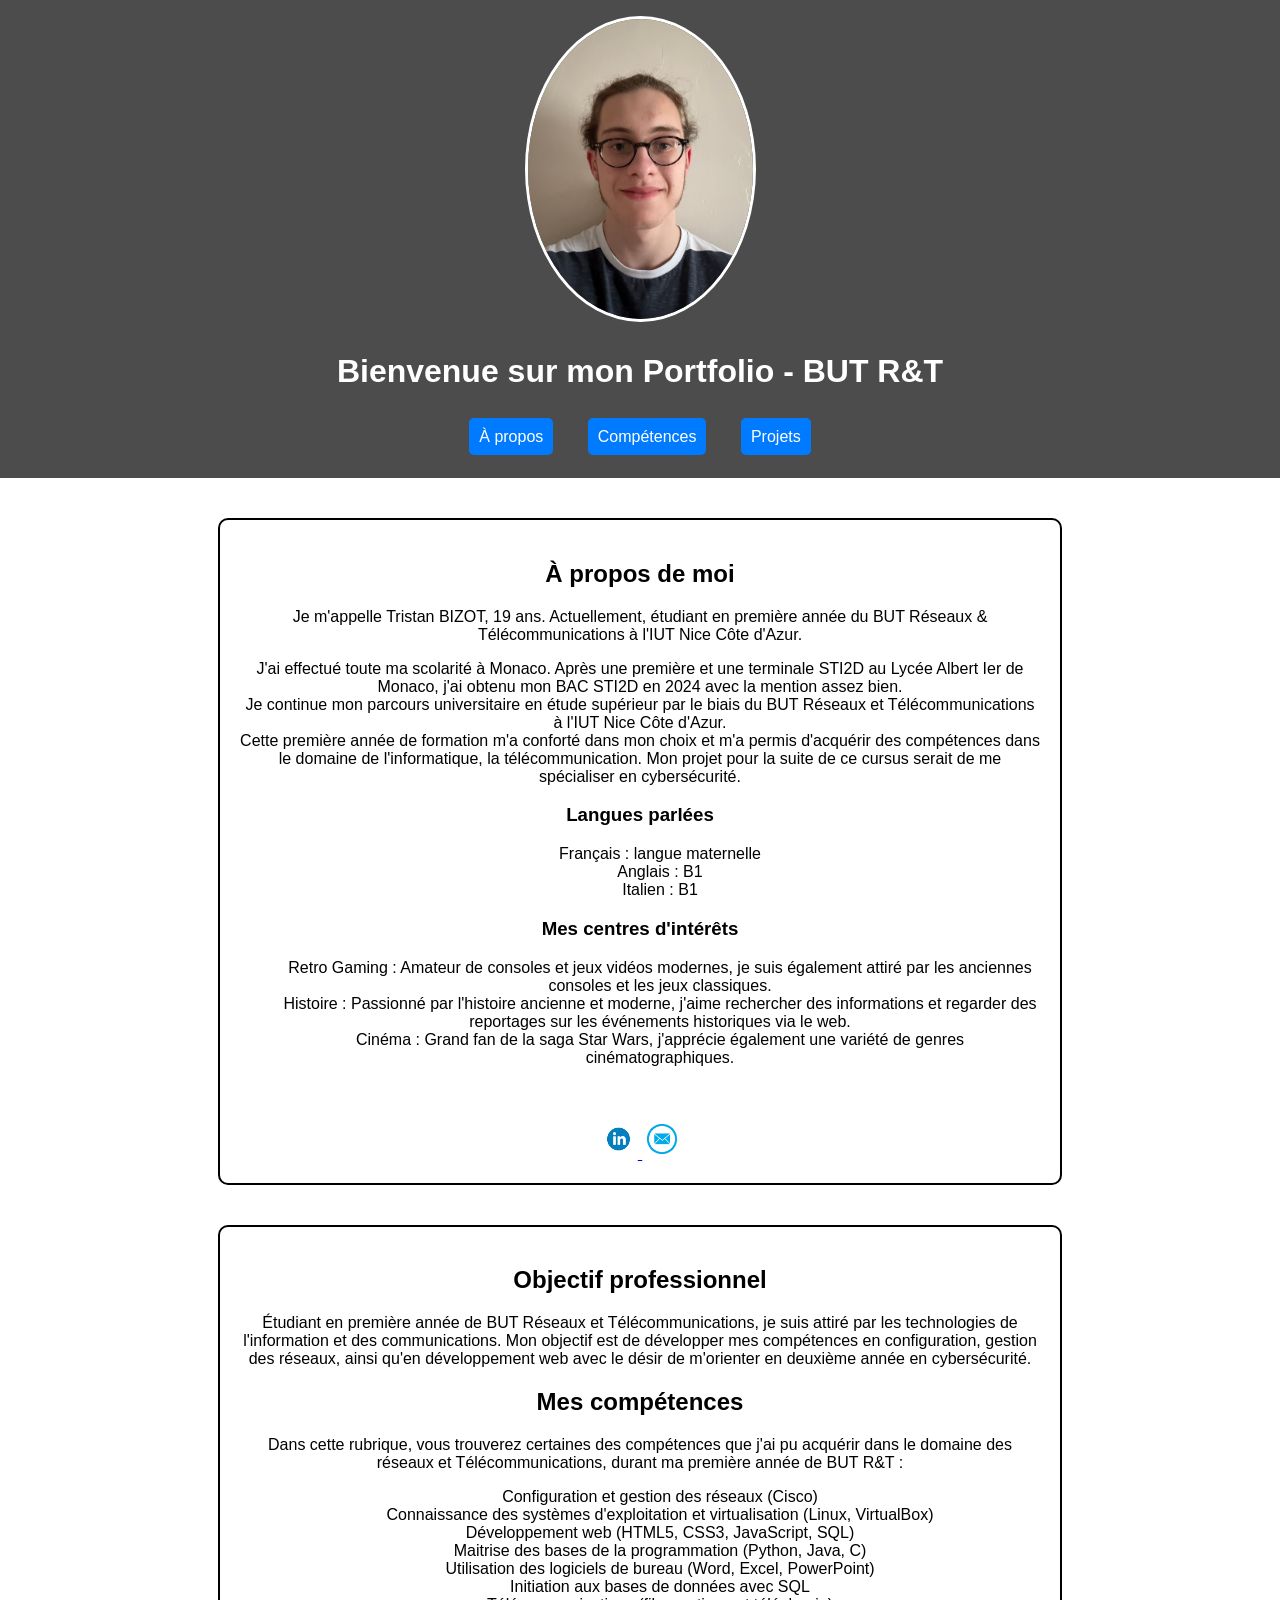
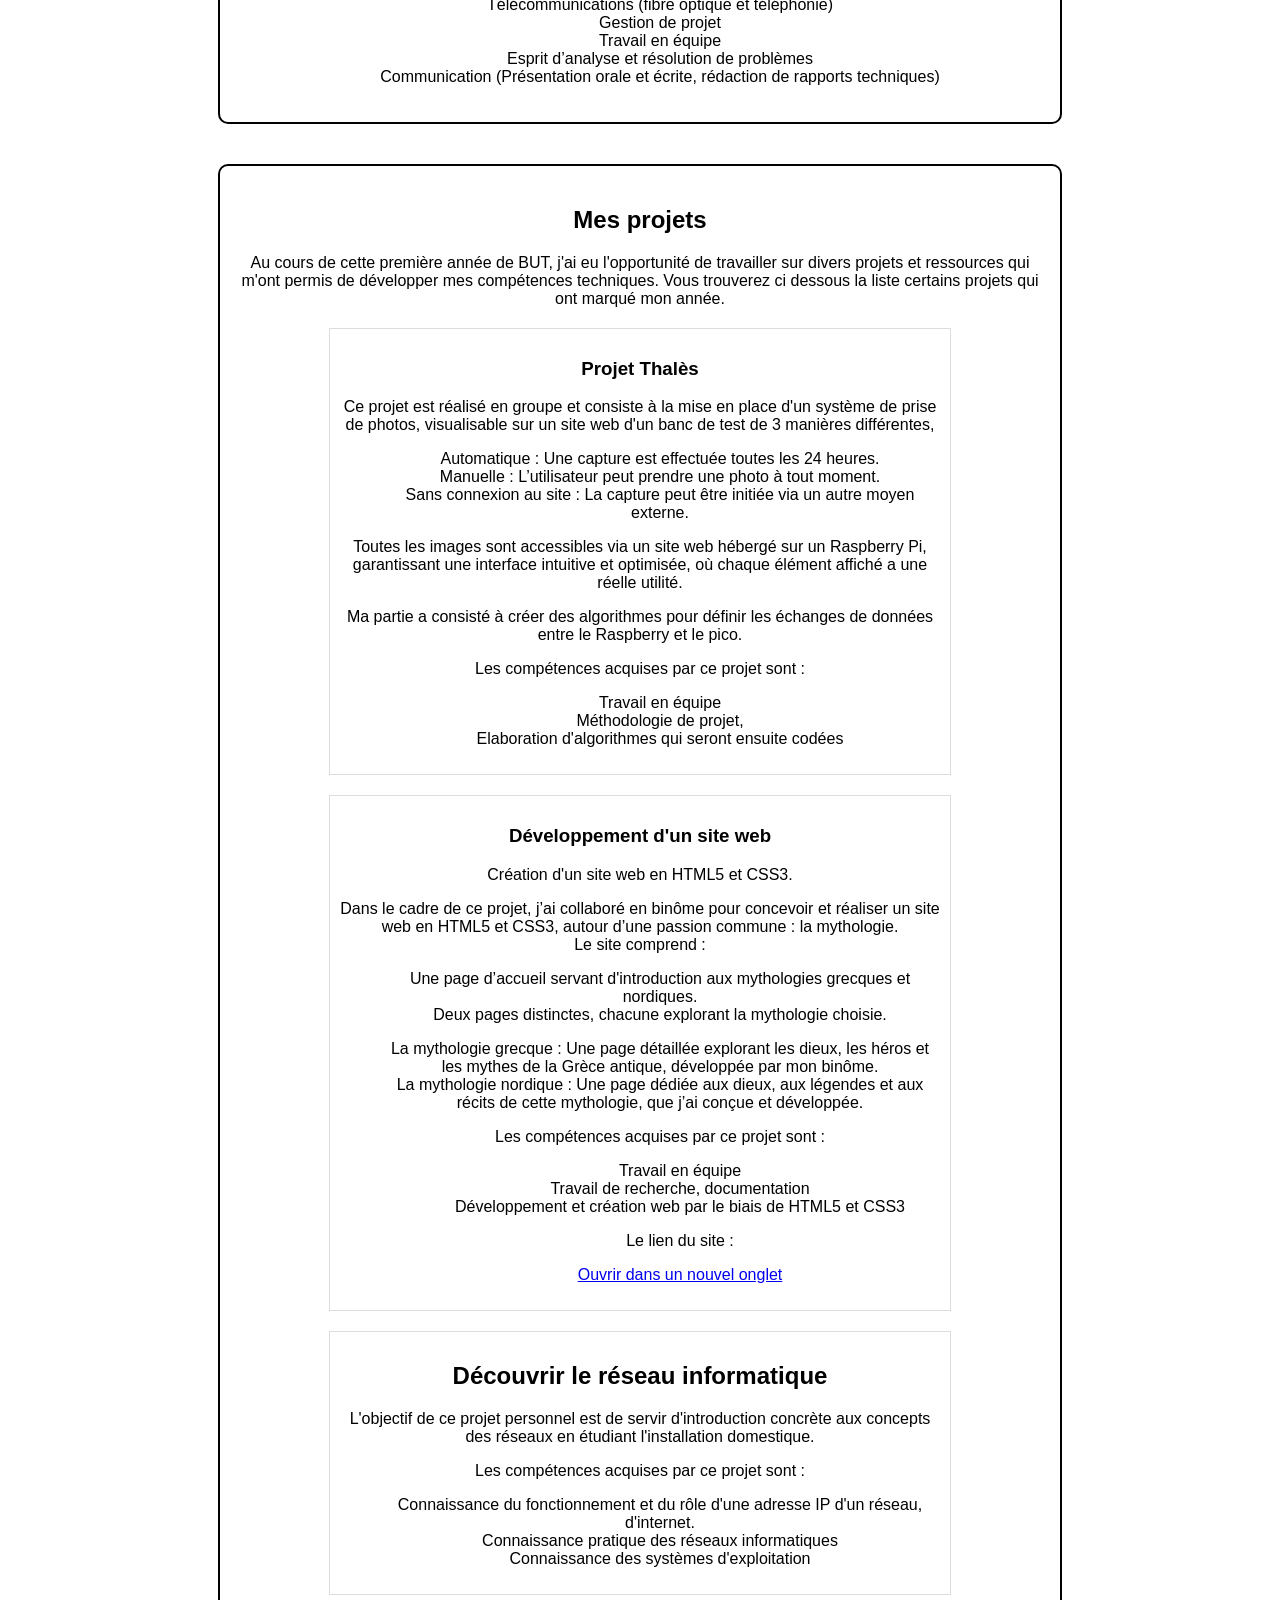
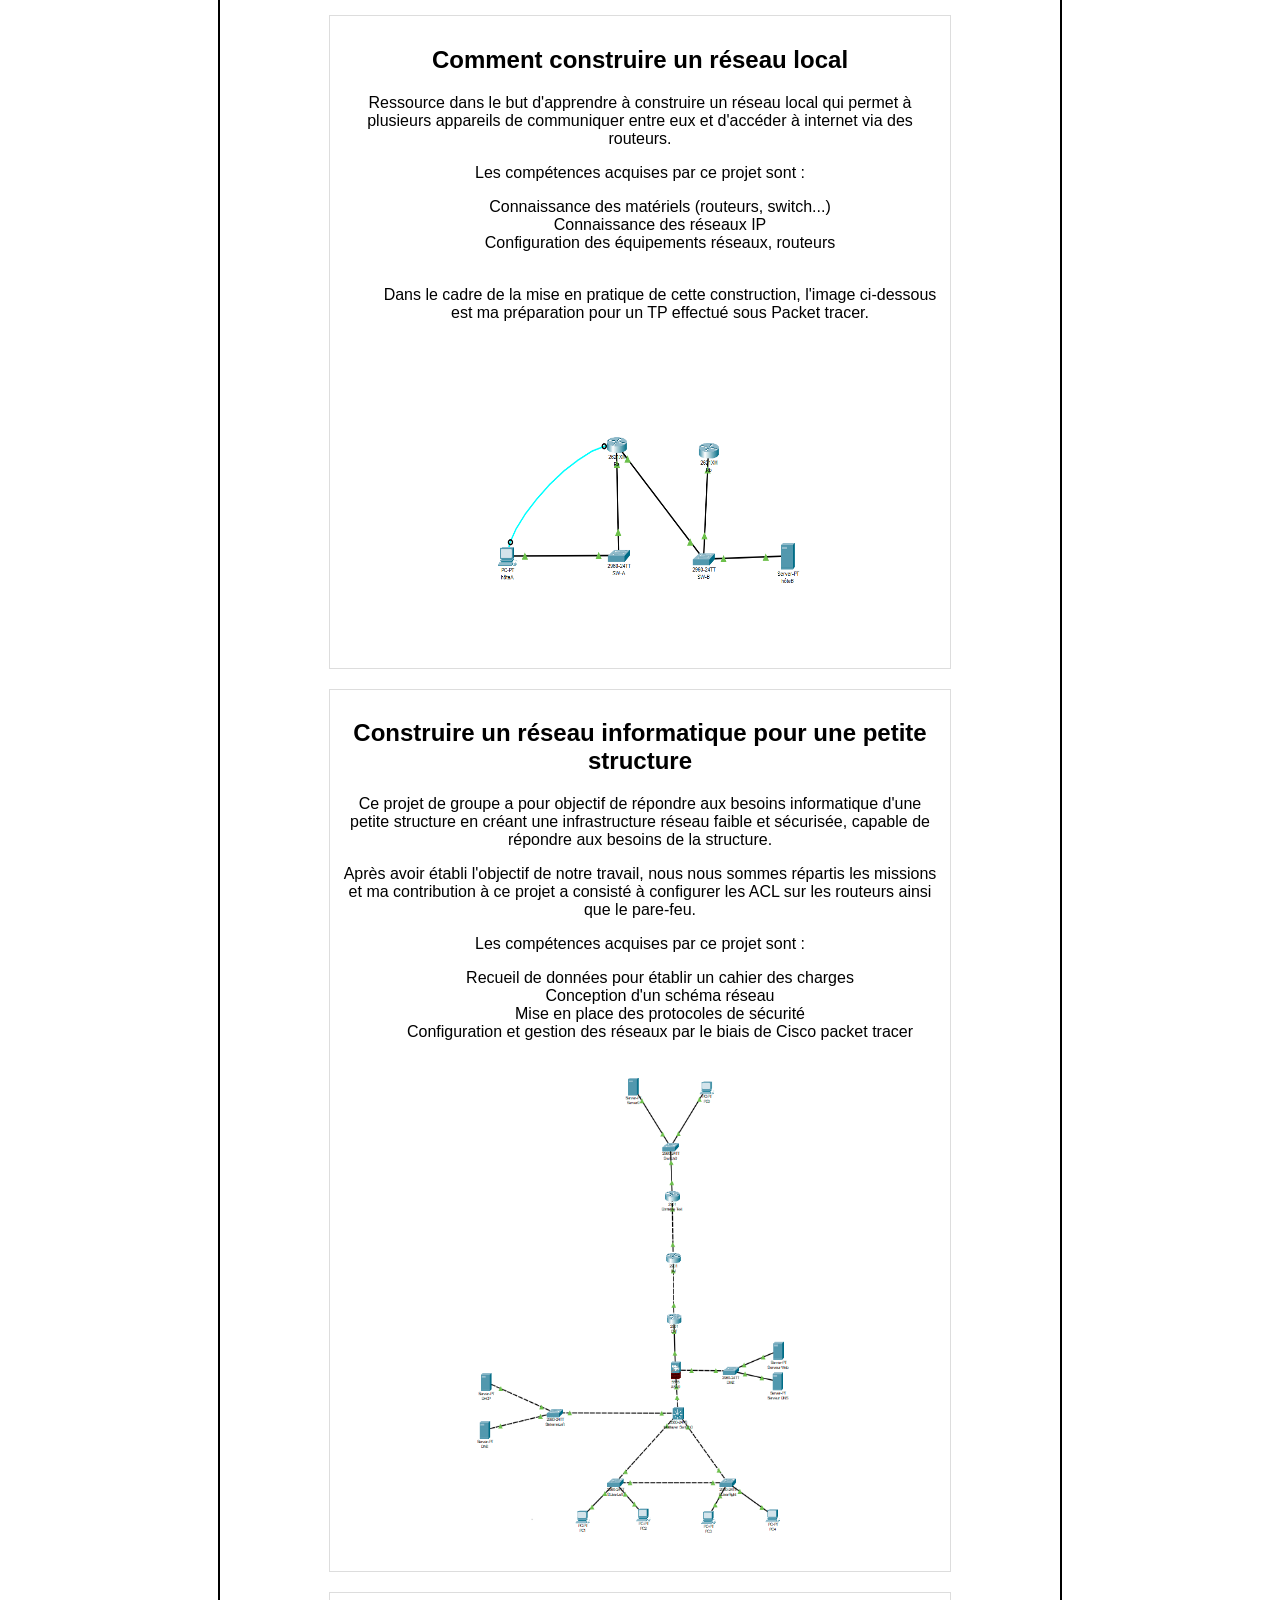
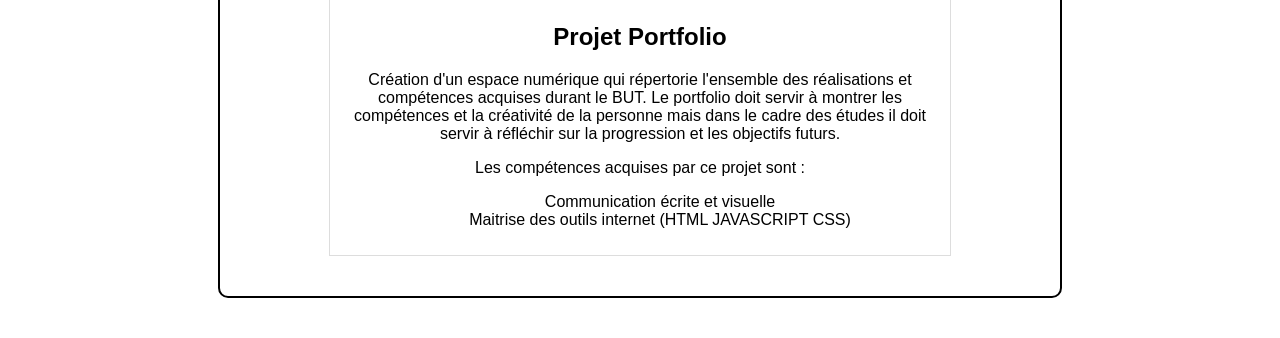
<file: index.html>
<!DOCTYPE html>
<html lang="fr">
<head>
    <meta charset="UTF-8">
    <meta name="viewport" content="width=device-width, initial-scale=1.0">
    <title>Portfolio - BUT R&T</title>
    <link rel="stylesheet" href="Portfolio.css">
</head>
<body>
    <header>
        <div class="profile-container">
            <img src="Profil.jpg" alt="Photo de profil" class="profile-pic">
            <h1>Bienvenue sur mon Portfolio - BUT R&T</h1>
        </div>
        <nav>
            <ul>
                <li><a href="#about">À propos</a></li>
                <li><a href="#skills">Compétences</a></li>
                <li><a href="#projects">Projets</a></li>
                
            </ul>
        </nav>
    </header>

    <!-- Sections principales -->
    <section id="about">
        <h2>À propos de moi</h2>
        <p>Je m'appelle Tristan BIZOT, 19 ans.
            Actuellement, étudiant en première année du BUT Réseaux & Télécommunications à l'IUT Nice Côte d'Azur.<br>
            <p>J'ai effectué toute ma scolarité à Monaco. Après une première et une terminale STI2D au Lycée Albert Ier de Monaco, j'ai obtenu mon BAC STI2D en 2024 avec la mention assez bien.<br>
            Je continue mon parcours universitaire en étude supérieur par le biais du BUT Réseaux et Télécommunications à l'IUT Nice Côte d'Azur.<br>
            Cette première année de formation m'a conforté dans mon choix et m'a permis d'acquérir des compétences dans le domaine de l'informatique, la télécommunication. 
            Mon projet pour la suite de ce cursus serait de me spécialiser en cybersécurité.
            </p>
            <h3>Langues parlées</h3>
            <ul style="list-style-type: none;">
                <li>Français : langue maternelle</li>
                <li>Anglais : B1</li>
                <li>Italien : B1</li>
            </ul>
            <h3>Mes centres d'intérêts</h3>
            <ul style="list-style-type: none;">
                <li>Retro Gaming : Amateur de consoles et jeux vidéos modernes, je suis également attiré par les anciennes consoles et les jeux classiques.</li>
                <li>Histoire : Passionné par l'histoire ancienne et moderne, j'aime rechercher des informations et regarder des reportages sur les événements historiques via le web.</li>
                <li>Cinéma : Grand fan de la saga Star Wars, j'apprécie également une variété de genres cinématographiques.</li>
            </ul>
            <br><br>
            <a href="https://www.linkedin.com/in/tristan-bizot-b818a032b/" target="_blank">
                <img src="logo_Linkedin.png" alt="Logo LinkedIn" class="logo">
            </a>
            <a href="mailto:tristan.bizot@etu.unice.fr">
                <img src="logo_Email.png" alt="Logo Email" class="logo">
            </a>
            <br>
    </section>

    <section id="skills">
        <h2>Objectif professionnel</h2>
        <p>Étudiant en première année de BUT Réseaux et Télécommunications, je suis attiré par les technologies de l'information et des communications. 
            Mon objectif est de développer mes compétences en configuration, gestion des réseaux, ainsi qu'en développement web avec le désir de m'orienter en deuxième année
            en cybersécurité.  
        </p>
        <h2>Mes compétences</h2>
        <p>Dans cette rubrique, vous trouverez certaines des compétences que j'ai pu acquérir dans le domaine des réseaux et Télécommunications, durant ma première année de BUT R&T :</p>
        <ul style="list-style-type: none;">
            <li>Configuration et gestion des réseaux (Cisco)</li>
            <li>Connaissance des systèmes d'exploitation et virtualisation (Linux, VirtualBox)</li>
            <li> Développement web (HTML5, CSS3, JavaScript, SQL)</li>
            <li> Maitrise des bases de la programmation (Python, Java, C)</li>
            <li> Utilisation des logiciels de bureau (Word, Excel, PowerPoint)</li>
          <li>Initiation aux bases de données avec SQL</li>
          <li>Télécommunications (fibre optique et téléphonie)</li>
            <li> Gestion de projet</li>
            <li> Travail en équipe</li>
            <li>Esprit d’analyse et résolution de problèmes</li>
            <li>Communication (Présentation orale et écrite, rédaction de rapports techniques)</li>
        </ul>
    </section>

    <section id="projects">
        <h2>Mes projets</h2>
        Au cours de cette première année de BUT, j'ai eu l'opportunité de travailler sur divers projets et ressources qui m'ont permis de développer mes compétences techniques. 
        Vous trouverez ci dessous la liste certains projets qui ont marqué mon année.
        
        <div class="project-card">
            <h3>Projet Thalès</h3>
            <p>Ce projet est réalisé en groupe et consiste à la mise en place d'un système de prise de photos, visualisable sur un site web d'un banc de test de 3 manières différentes,
                <ul style="list-style-type: none;">
                    <li>Automatique : Une capture est effectuée toutes les 24 heures.</li>
                    <li>Manuelle : L’utilisateur peut prendre une photo à tout moment.</li>
                    <li>Sans connexion au site : La capture peut être initiée via un autre moyen externe.</li>
                </ul>
                Toutes les images sont accessibles via un site web hébergé sur un Raspberry Pi, garantissant une interface intuitive et optimisée, où chaque élément affiché a une réelle utilité.</p>

            <p>Ma partie a consisté à créer des algorithmes pour définir les échanges de données entre le Raspberry et le pico.</p>

            <p>Les compétences acquises par ce projet sont :</p>
            <ul style="list-style-type: none;">
                <li>Travail en équipe</li>
                <li>Méthodologie de projet, </li>
                <li>Elaboration d'algorithmes qui seront ensuite codées
            </ul>
        </div>
        <div class="project-card">
            <h3>Développement d'un site web</h3>
            <p>Création d'un site web en HTML5 et CSS3.</p>
            <p>Dans le cadre de ce projet, j’ai collaboré en binôme pour concevoir et réaliser un site web en HTML5 et CSS3, autour d’une passion commune : la mythologie.<br>
                    </ul>
                    Le site comprend :
                    <ul style="list-style-type: none;">
                        <li>Une page d’accueil servant d'introduction aux mythologies grecques et nordiques.</li>
                        <li>Deux pages distinctes, chacune explorant la mythologie choisie.</li>
                    </ul>
                    <ul style="list-style-type: none;">
                        <li> La mythologie grecque : Une page détaillée explorant les dieux, les héros et les mythes de la Grèce antique, développée par mon binôme.</li>
                        <li> La mythologie nordique : Une page dédiée aux dieux, aux légendes et aux récits de cette mythologie, que j’ai conçue et développée.</li>
                    </ul>

                    <ul>
                        <p>Les compétences acquises par ce projet sont :</p>
            <ul style="list-style-type: none;">
                <li>Travail en équipe</li>
                <li> Travail de recherche, documentation
                <li>Développement et création web par le biais de HTML5 et CSS3</li>
                 </p>
                 <p>Le lien du site :</p>
                 <a href="https://bizottristan.github.io./Mythologie1/index.html" target="_blank">Ouvrir dans un nouvel onglet</a>

            </div>
        <div class="project-card">
            <h2>Découvrir le réseau informatique</h2>
            <p>L'objectif de ce projet personnel est de servir d'introduction concrète aux concepts des réseaux en étudiant l'installation domestique.  </p>
            <p>Les compétences acquises par ce projet sont :</p>
            <ul style="list-style-type: none;">
                <li> Connaissance du fonctionnement et du rôle d'une adresse IP d'un réseau, d'internet.
                <li> Connaissance pratique des réseaux informatiques
                <li>Connaissance des systèmes d'exploitation</li>
        </div>
        <div class="project-card">
            <h2>Comment construire un réseau local</h2>
            <p>Ressource dans le but d'apprendre à construire un réseau local qui permet à plusieurs appareils de communiquer entre eux et d'accéder à internet via des routeurs.
                
            </p>
            <p>Les compétences acquises par ce projet sont :</p>
            <ul style="list-style-type: none;">
                <li>Connaissance des matériels (routeurs, switch...)</li>
                <li>Connaissance des réseaux IP</li>
                <li>Configuration des équipements réseaux, routeurs</li>
                <br>
                <p>Dans le cadre de la mise en pratique de cette construction, l'image ci-dessous est ma préparation pour un TP effectué sous Packet tracer.</p>
                <img src="ProjetR103.png" width="400" height="300">
        </div>
        <div class="project-card">
            <h2>Construire un réseau informatique pour une petite structure</h2>
            <p> Ce projet de groupe a pour objectif de répondre aux besoins informatique d'une petite structure en créant une infrastructure réseau faible et sécurisée, capable de répondre aux besoins de la structure.</p>
            <p> Après avoir établi l'objectif de notre travail, nous nous sommes répartis les missions et ma contribution à ce projet a consisté à configurer les ACL sur les routeurs ainsi que le pare-feu.
            <p>Les compétences acquises par ce projet sont :</p>
            <ul style="list-style-type: none;">
                <li>Recueil de données pour établir un cahier des charges</li>
                <li>Conception d'un schéma réseau</li>
                <li>Mise en place des protocoles de sécurité</li>
                <li>Configuration et gestion des réseaux par le biais de Cisco packet tracer</li>
                <img src="ProjetSAE21.png" width="400" height="500">
        </div>
        <div class="project-card">
            <h2>Projet Portfolio</h2>
            <p>Création d'un espace numérique qui répertorie l'ensemble des réalisations et compétences acquises durant le BUT.
                Le portfolio doit servir à montrer les compétences et la créativité de la personne mais dans le cadre des études il doit servir à réfléchir sur la progression et les objectifs futurs.
            </p>
            <p>Les compétences acquises par ce projet sont :</p>
            <ul style="list-style-type: none;">
                <li>Communication écrite et visuelle</li>
                <li>Maitrise des outils internet (HTML JAVASCRIPT CSS)</li>
        </div>

     
    </section>
    <script src="Portfolio.js"></script>
</body>
</html>
</file>
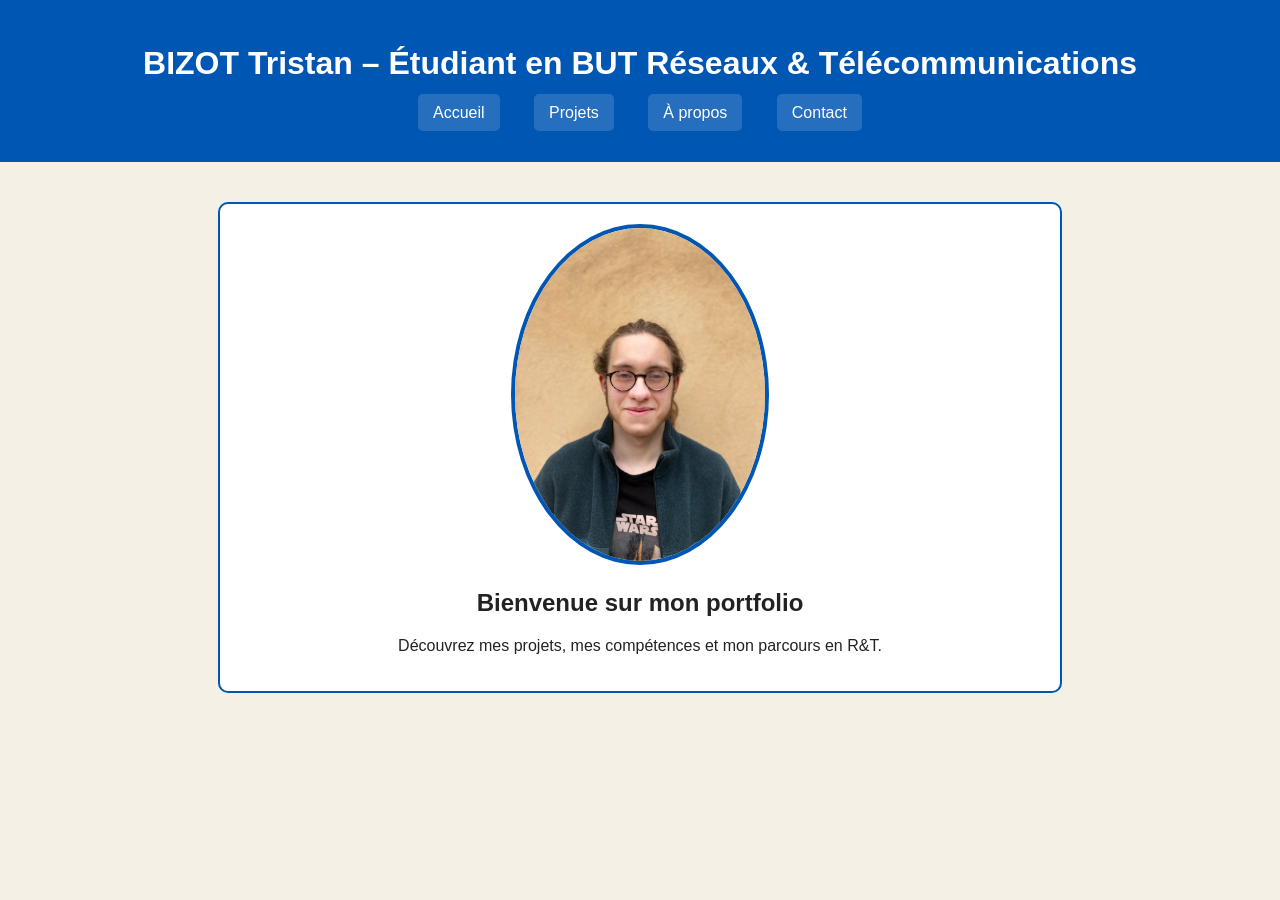
<file: SAE25/index.html>
<!DOCTYPE html>
<html lang="fr">
<head>
    <meta charset="UTF-8">
    <link rel="stylesheet" href="Portfolio.css">
    <title>Portfolio – Tristan</title>
</head>

<body>
<header>
    <h1>BIZOT Tristan – Étudiant en BUT Réseaux & Télécommunications</h1>

    <nav>
        <ul>
            <li><a href="index.html">Accueil</a></li>
            <li><a href="projets.html">Projets</a></li>
            <li><a href="apropos.html">À propos</a></li>
            <li><a href="contact.html">Contact</a></li>
        </ul>
    </nav>
</header>

<section class="profile-container">
    <img src="Profil.jpeg" class="profile-pic" alt="Photo de profil">
    <h2>Bienvenue sur mon portfolio</h2>
    <p>Découvrez mes projets, mes compétences et mon parcours en R&T.</p>
</section>

</body>
</html>
</file>
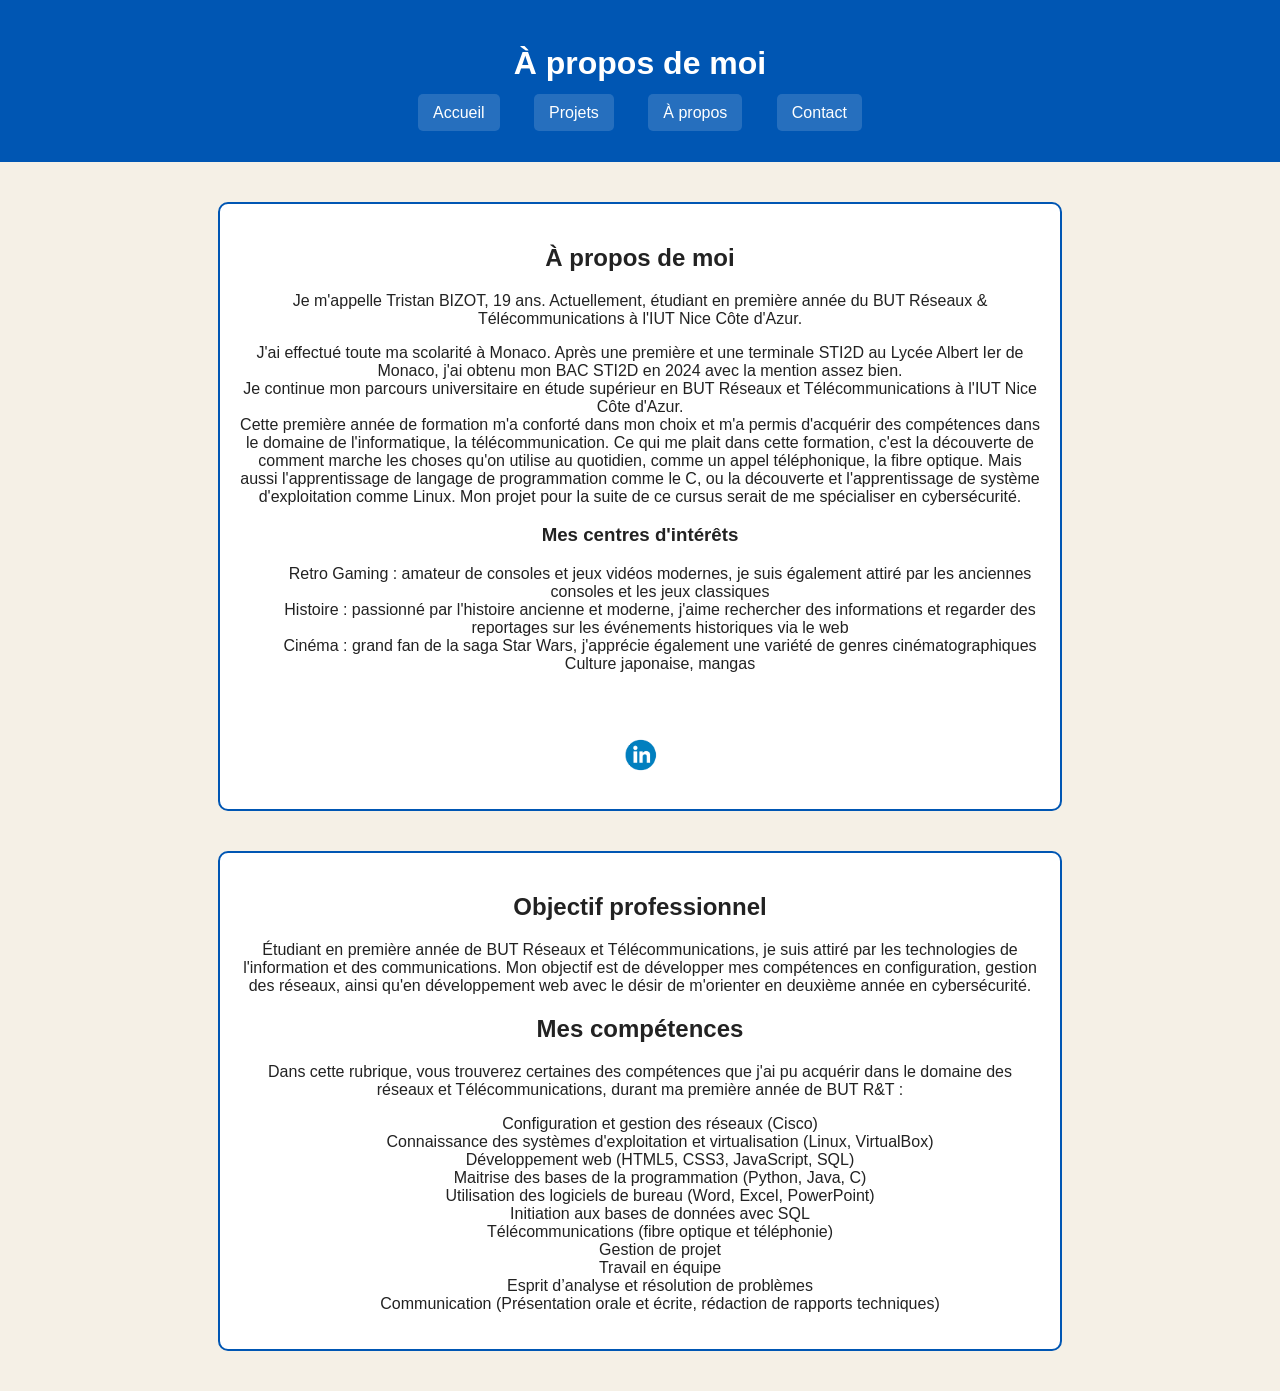
<file: SAE25/apropos.html>
<!DOCTYPE html>
<html lang="fr">
<head>
    <meta charset="UTF-8">
    <link rel="stylesheet" href="Portfolio.css">
    <title>À propos – Tristan</title>
</head>

<body>
<header>
    <h1>À propos de moi</h1>

    <nav>
        <ul>
            <li><a href="index.html">Accueil</a></li>
            <li><a href="projets.html">Projets</a></li>
            <li><a href="apropos.html">À propos</a></li>
            <li><a href="contact.html">Contact</a></li>
        </ul>
    </nav>
</header>

<section class="profile-container">

    <h2>À propos de moi</h2>
        <p>Je m'appelle Tristan BIZOT, 19 ans.
            Actuellement, étudiant en première année du BUT Réseaux & Télécommunications à l'IUT Nice Côte d'Azur.<br>
            <p>J'ai effectué toute ma scolarité à Monaco. Après une première et une terminale STI2D au Lycée Albert Ier de Monaco, j'ai obtenu mon BAC STI2D en 2024 avec la mention assez bien.<br>
            Je continue mon parcours universitaire en étude supérieur en BUT Réseaux et Télécommunications à l'IUT Nice Côte d'Azur.<br>
            Cette première année de formation m'a conforté dans mon choix et m'a permis d'acquérir des compétences dans le domaine de l'informatique, la télécommunication.
            Ce qui me plait dans cette formation, c'est la découverte de comment marche les choses qu'on utilise au quotidien, comme un appel téléphonique, la fibre optique. Mais
            aussi l'apprentissage de langage de programmation comme le C, ou la découverte et l'apprentissage de système d'exploitation comme Linux. 
            Mon projet pour la suite de ce cursus serait de me spécialiser en cybersécurité.</p>
            <h3>Mes centres d'intérêts</h3>
            <ul style="list-style-type: none;">
                <li> Retro Gaming : amateur de consoles et jeux vidéos modernes, je suis également attiré par les anciennes consoles et les jeux classiques</li>
                <li>Histoire : passionné par l'histoire ancienne et moderne, j'aime rechercher des informations et regarder des reportages sur les événements historiques via le web</li>
                <li>Cinéma : grand fan de la saga Star Wars, j'apprécie également une variété de genres cinématographiques</li>
                <li>Culture japonaise, mangas</li>
            </ul> <br><br>
            <a href="https://www.linkedin.com/in/tristan-bizot-b818a032b/" target="_blank">
                <img src="logo_Linkedin.png" alt="Logo LinkedIn" class="logo"></a>
            </a><br> </section>
    <section id="skills">
        <h2>Objectif professionnel</h2>
        <p>Étudiant en première année de BUT Réseaux et Télécommunications, je suis attiré par les technologies de l'information et des communications. 
            Mon objectif est de développer mes compétences en configuration, gestion des réseaux, ainsi qu'en développement web avec le désir de m'orienter en deuxième année
            en cybersécurité.  
        </p>
        <h2>Mes compétences</h2>
        <p>Dans cette rubrique, vous trouverez certaines des compétences que j'ai pu acquérir dans le domaine des réseaux et Télécommunications, durant ma première année de BUT R&T :</p>
        <ul style="list-style-type: none;">
            <li>Configuration et gestion des réseaux (Cisco)</li>
            <li>Connaissance des systèmes d'exploitation et virtualisation (Linux, VirtualBox)</li>
            <li> Développement web (HTML5, CSS3, JavaScript, SQL)</li>
            <li> Maitrise des bases de la programmation (Python, Java, C)</li>
            <li> Utilisation des logiciels de bureau (Word, Excel, PowerPoint)</li>
            <li>Initiation aux bases de données avec SQL</li>
            <li>Télécommunications (fibre optique et téléphonie)</li>
            <li> Gestion de projet</li>
            <li> Travail en équipe</li>
            <li>Esprit d’analyse et résolution de problèmes</li>
            <li>Communication (Présentation orale et écrite, rédaction de rapports techniques)</li>
        </ul></section>
</section>

</body>
</html>
</file>
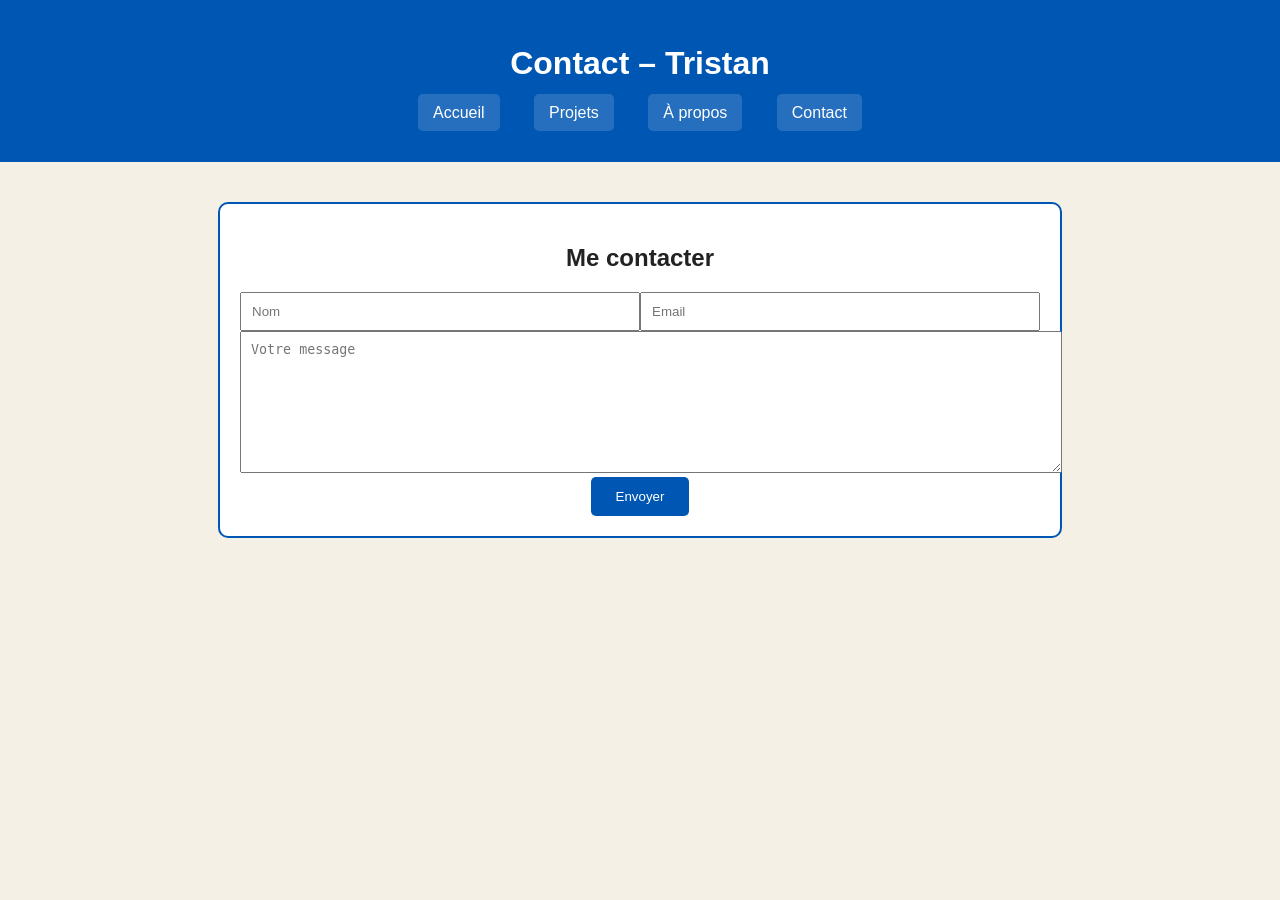
<file: SAE25/contact.html>
<!DOCTYPE html>
<html lang="fr">
<head>
    <meta charset="UTF-8">
    <link rel="stylesheet" href="Portfolio.css">
    <title>Contact – Tristan</title>
</head>

<body>
<header>
    <h1>Contact – Tristan</h1>

    <nav>
        <ul>
            <li><a href="index.html">Accueil</a></li>
            <li><a href="projets.html">Projets</a></li>
            <li><a href="apropos.html">À propos</a></li>
            <li><a href="contact.html">Contact</a></li>
        </ul>
    </nav>
</header>

<section>
    <h2>Me contacter</h2>


<form action="mailto:tristan.bizot@etu.unice.fr" method="POST" enctype="text/plain">
    <div class="form-group">
        <input type="text" name="Nom" placeholder="Nom" required>
        <input type="email" name="Email" placeholder="Email" required>
    </div>

    <textarea name="Message" placeholder="Votre message" required></textarea>

    <button type="submit">Envoyer</button>
</form>


</section>

</body>
</html>
</file>
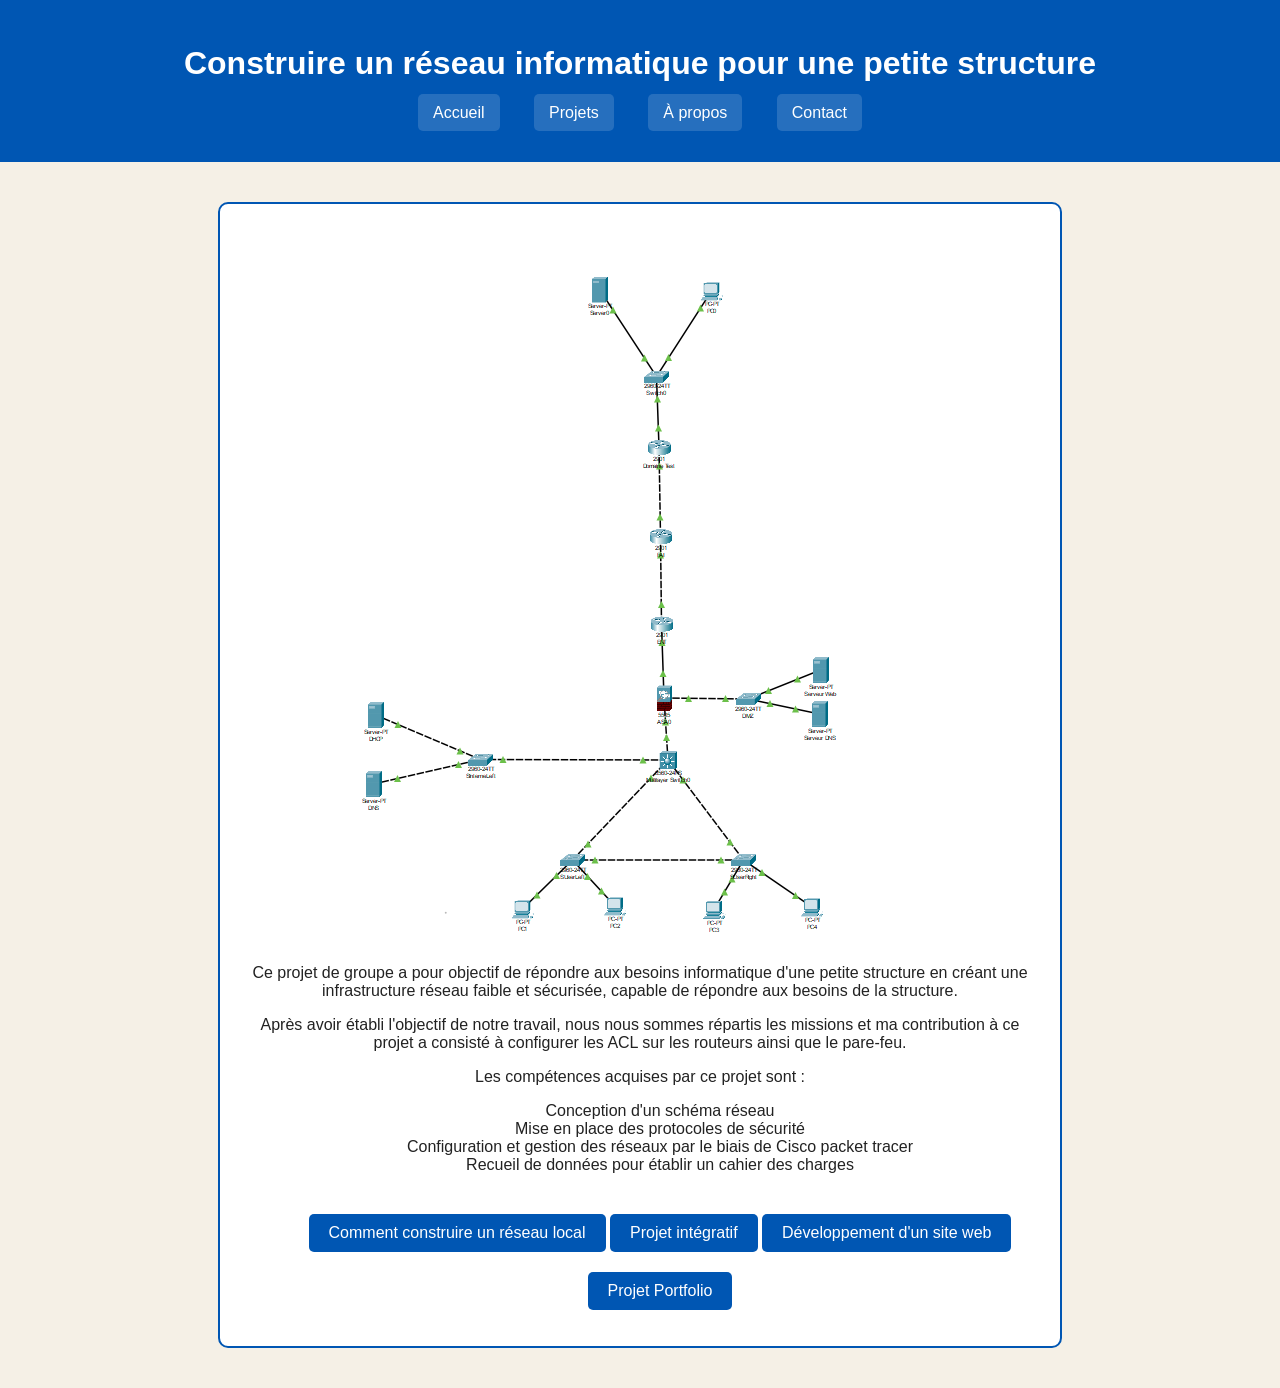
<file: SAE25/projet1.html>
<!DOCTYPE html>
<html lang="fr">
<head>
    <meta charset="UTF-8">
    <link rel="stylesheet" href="Portfolio.css">
    <title>Construire un réseau informatique pour une petite structure – Tristan</title>
</head>

<body>
<header>
    <h1>Construire un réseau informatique pour une petite structure</h1>

    <nav>
        <ul>
            <li><a href="index.html">Accueil</a></li>
            <li><a href="projets.html">Projets</a></li>
            <li><a href="apropos.html">À propos</a></li>
            <li><a href="contact.html">Contact</a></li>
        </ul>
    </nav>
</header>

<section>
    <img src="ProjetSAE21.png" class="project-img">
    <p> Ce projet de groupe a pour objectif de répondre aux besoins informatique d'une petite structure en créant une infrastructure réseau faible et sécurisée, capable de répondre aux besoins de la structure.</p>
            <p> Après avoir établi l'objectif de notre travail, nous nous sommes répartis les missions et ma contribution à ce projet a consisté à configurer les ACL sur les routeurs ainsi que le pare-feu.
            <p>Les compétences acquises par ce projet sont :</p>
            <ul style="list-style-type: none;">
                <li>Conception d'un schéma réseau</li>
                <li>Mise en place des protocoles de sécurité</li>
                <li>Configuration et gestion des réseaux par le biais de Cisco packet tracer</li>
                <li>Recueil de données pour établir un cahier des charges</li>

    <div class="project-nav">
        <a class="btn-nav" href="projet2.html"> Comment construire un réseau local</a>
        <a class="btn-nav" href="projet3.html"> Projet intégratif</a>
        <a class="btn-nav" href="projet4.html"> Développement d'un site web</a>
        <a class="btn-nav" href="projet5.html"> Projet Portfolio</a>
    </div>
</section>

</body>
</html>
</file>
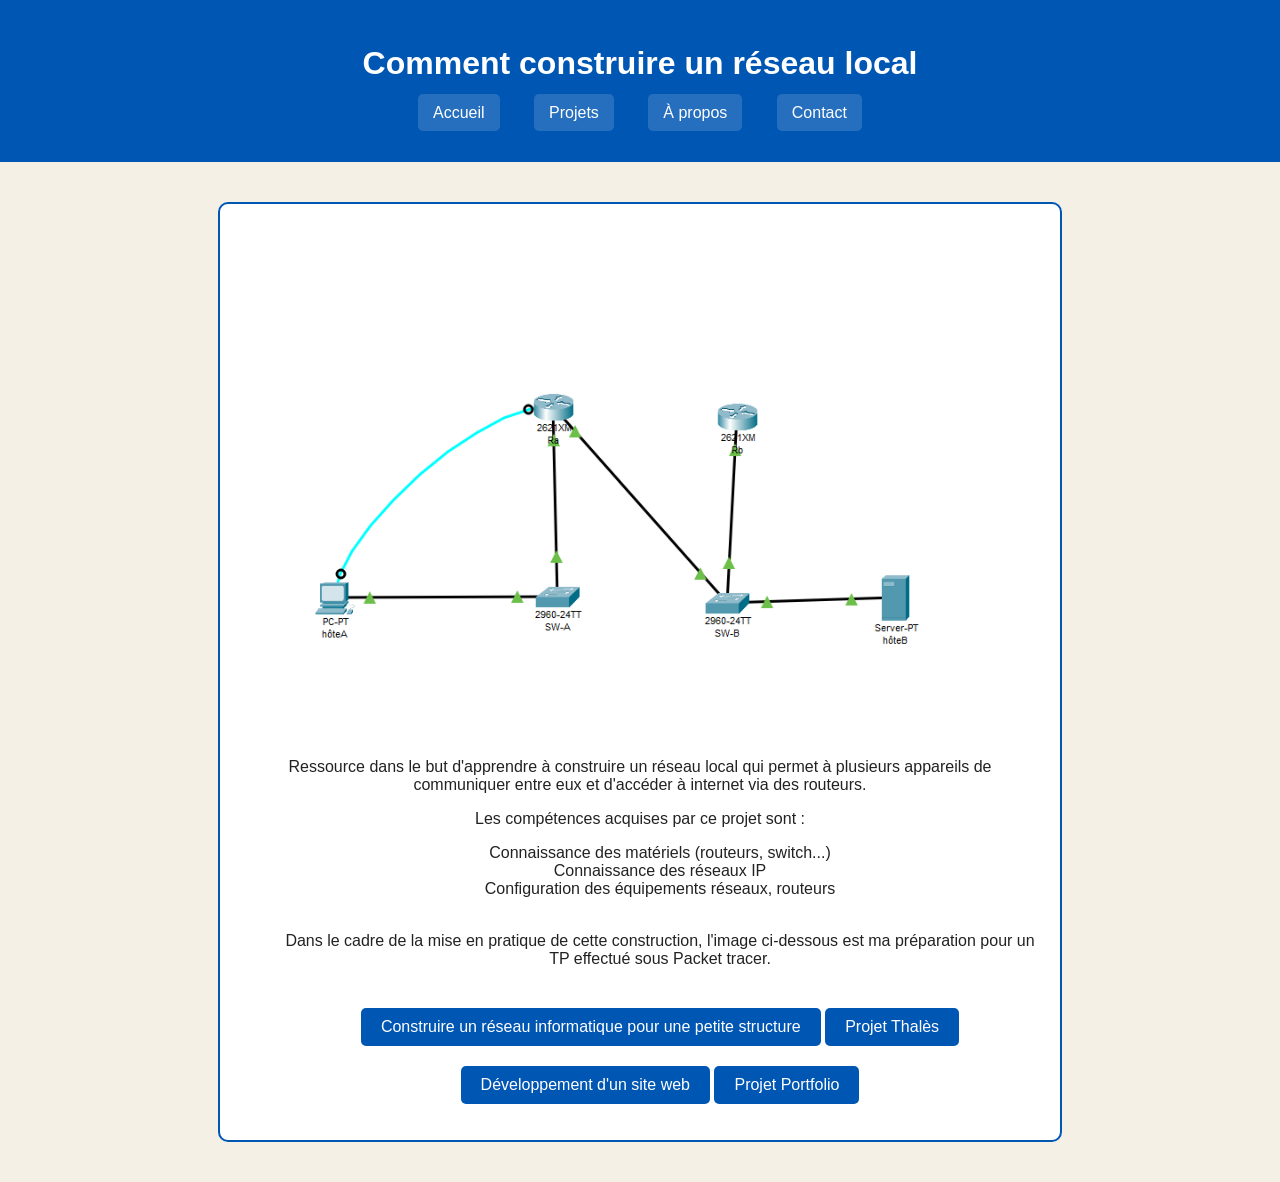
<file: SAE25/projet2.html>
<!DOCTYPE html>
<html lang="fr">
<head>
    <meta charset="UTF-8">
    <link rel="stylesheet" href="Portfolio.css">
    <title>Comment construire un réseau local – Tristan</title>
</head>

<body>
<header>
    <h1>Comment construire un réseau local</h1>

    <nav>
        <ul>
            <li><a href="index.html">Accueil</a></li>
            <li><a href="projets.html">Projets</a></li>
            <li><a href="apropos.html">À propos</a></li>
            <li><a href="contact.html">Contact</a></li>
        </ul>
    </nav>
</header>

<section>
    <img src="ProjetR103.png" class="project-img">
    <p>Ressource dans le but d'apprendre à construire un réseau local qui permet à plusieurs appareils de communiquer entre eux et d'accéder à internet via des routeurs.</p>
            <p>Les compétences acquises par ce projet sont :</p>
            <ul style="list-style-type: none;">
                <li>Connaissance des matériels (routeurs, switch...)</li>
                <li>Connaissance des réseaux IP</li>
                <li>Configuration des équipements réseaux, routeurs</li>
                <br>
                <p>Dans le cadre de la mise en pratique de cette construction, l'image ci-dessous est ma préparation pour un TP effectué sous Packet tracer.</p>

    <div class="project-nav">
        <a class="btn-nav" href="projet1.html"> Construire un réseau informatique pour une petite structure</a>
        <a class="btn-nav" href="projet3.html"> Projet Thalès</a>
        <a class="btn-nav" href="projet4.html"> Développement d'un site web</a>
        <a class="btn-nav" href="projet5.html"> Projet Portfolio</a>
    </div>
</section>

</body>
</html>
</file>
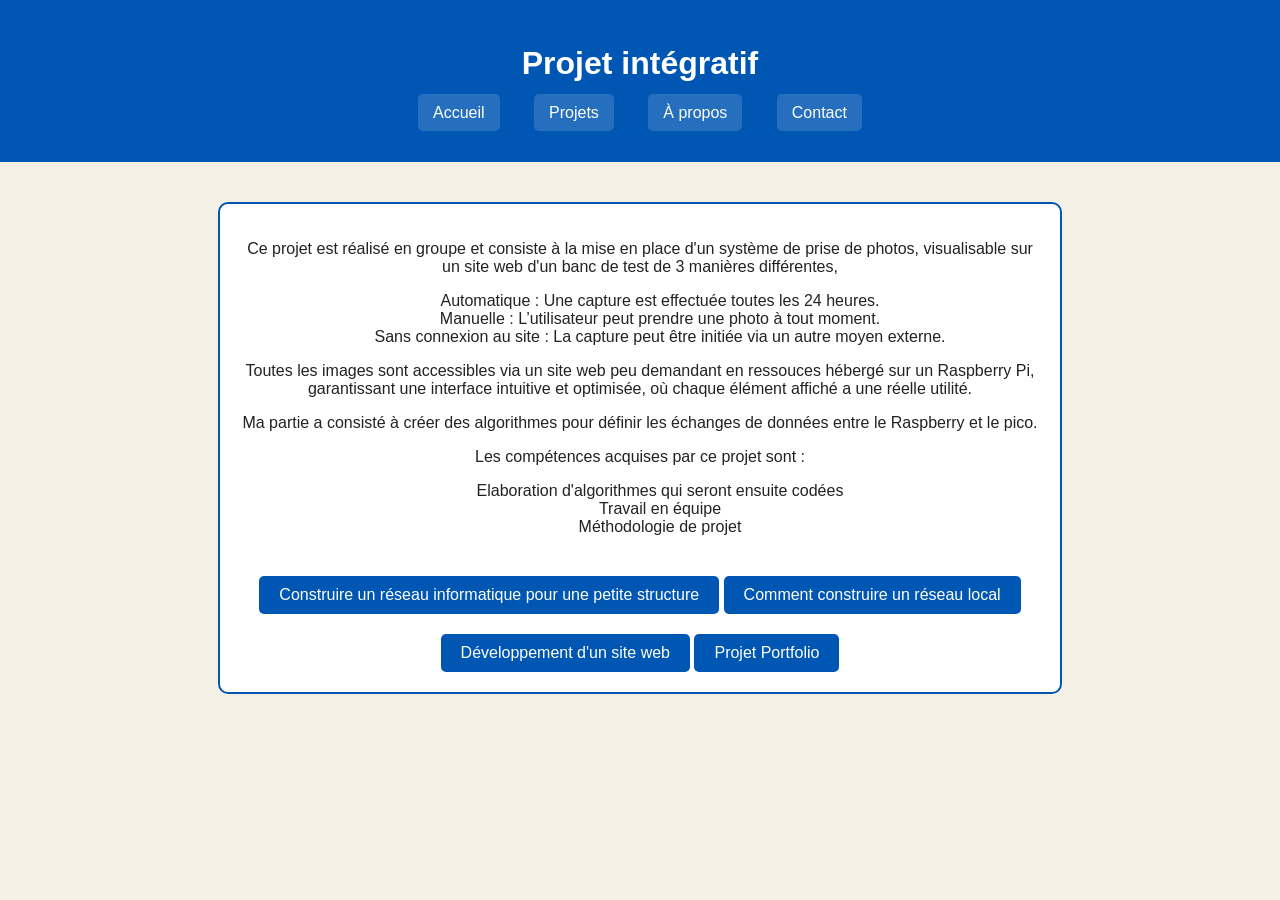
<file: SAE25/projet3.html>
<!DOCTYPE html>
<html lang="fr">
<head>
    <meta charset="UTF-8">
    <link rel="stylesheet" href="Portfolio.css">
    <title>Projet intégratif – Tristan</title>
</head>

<body>
<header>
    <h1>Projet intégratif</h1>

    <nav>
        <ul>
            <li><a href="index.html">Accueil</a></li>
            <li><a href="projets.html">Projets</a></li>
            <li><a href="apropos.html">À propos</a></li>
            <li><a href="contact.html">Contact</a></li>
        </ul>
    </nav>
</header>

<section>
    <p>Ce projet est réalisé en groupe et consiste à la mise en place d'un système de prise de photos, visualisable sur un site web d'un banc de test de 3 manières différentes,
                <ul style="list-style-type: none;">
                    <li>Automatique : Une capture est effectuée toutes les 24 heures.</li>
                    <li>Manuelle : L’utilisateur peut prendre une photo à tout moment.</li>
                    <li>Sans connexion au site : La capture peut être initiée via un autre moyen externe.</li>
                </ul>
                Toutes les images sont accessibles via un site web peu demandant en ressouces hébergé sur un Raspberry Pi, garantissant une interface intuitive et optimisée, où chaque élément affiché a une réelle utilité.</p>
            <p>Ma partie a consisté à créer des algorithmes pour définir les échanges de données entre le Raspberry et le pico.</p>
            <p>Les compétences acquises par ce projet sont :</p>
            <ul style="list-style-type: none;">
                <li>Elaboration d'algorithmes qui seront ensuite codées</li>
                <li>Travail en équipe</li>
                <li>Méthodologie de projet</li>
            </ul></div>

    <div class="project-nav">
        <a class="btn-nav" href="projet1.html"> Construire un réseau informatique pour une petite structure</a>
        <a class="btn-nav" href="projet2.html"> Comment construire un réseau local</a>
        <a class="btn-nav" href="projet4.html"> Développement d'un site web</a>
        <a class="btn-nav" href="projet5.html"> Projet Portfolio</a>
    </div>
</section>

</body>
</html>
</file>
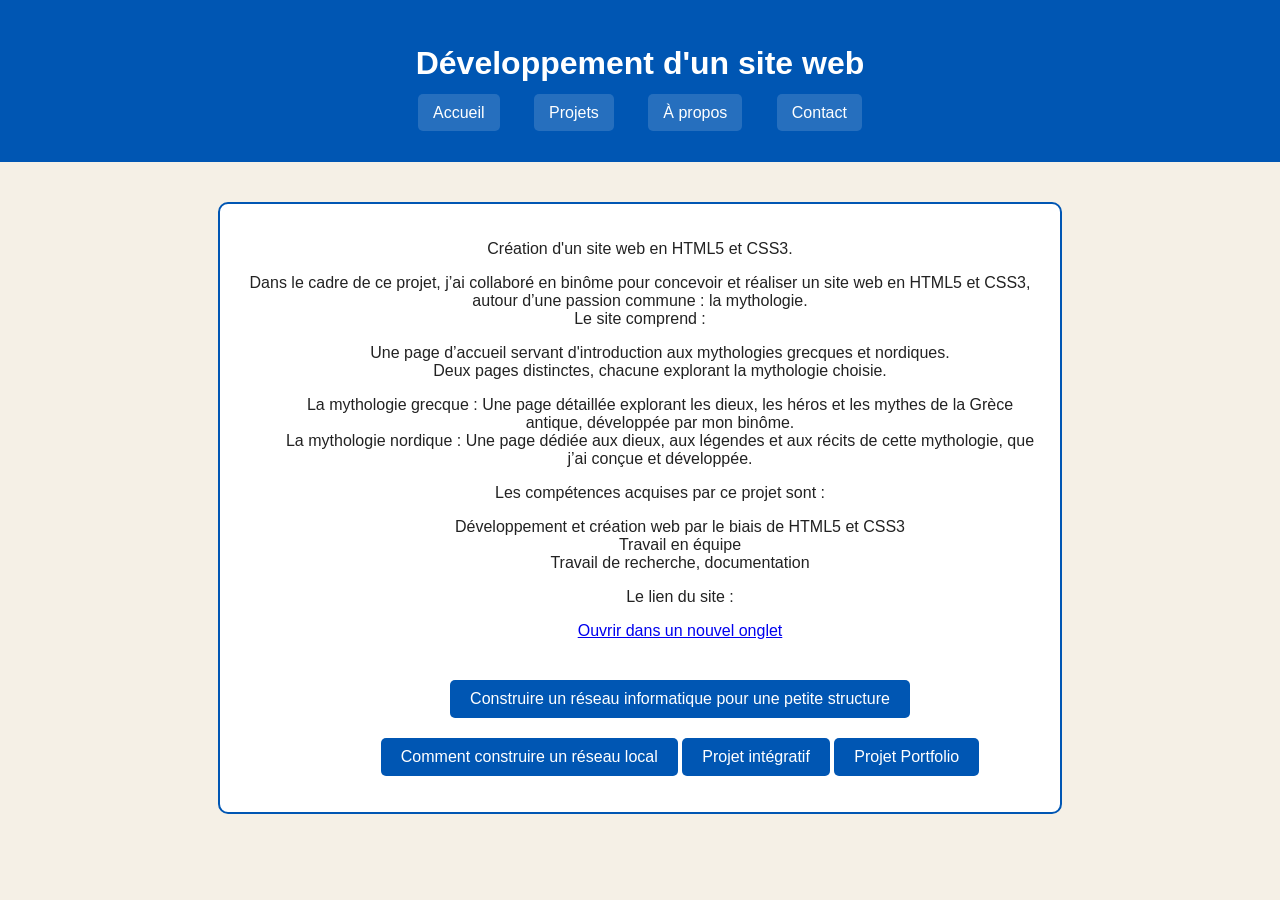
<file: SAE25/projet4.html>
<!DOCTYPE html>
<html lang="fr">
<head>
    <meta charset="UTF-8">
    <link rel="stylesheet" href="Portfolio.css">
    <title>Création d'un site web en HTML5 et CSS3 – Tristan</title>
</head>

<body>
<header>
    <h1>Développement d'un site web</h1>

    <nav>
        <ul>
            <li><a href="index.html">Accueil</a></li>
            <li><a href="projets.html">Projets</a></li>
            <li><a href="apropos.html">À propos</a></li>
            <li><a href="contact.html">Contact</a></li>
        </ul>
    </nav>
</header>

<section>
    <p>Création d'un site web en HTML5 et CSS3.</p>
            <p>Dans le cadre de ce projet, j’ai collaboré en binôme pour concevoir et réaliser un site web en HTML5 et CSS3, autour d’une passion commune : la mythologie.<br>
                    </ul>
                    Le site comprend :
                    <ul style="list-style-type: none;">
                        <li>Une page d’accueil servant d'introduction aux mythologies grecques et nordiques.</li>
                        <li>Deux pages distinctes, chacune explorant la mythologie choisie.</li>
                    </ul>
                    <ul style="list-style-type: none;">
                        <li> La mythologie grecque : Une page détaillée explorant les dieux, les héros et les mythes de la Grèce antique, développée par mon binôme.</li>
                        <li> La mythologie nordique : Une page dédiée aux dieux, aux légendes et aux récits de cette mythologie, que j’ai conçue et développée.</li></ul>
                    <ul>
                        <p>Les compétences acquises par ce projet sont :</p>
            <ul style="list-style-type: none;">
                <li>Développement et création web par le biais de HTML5 et CSS3</li>
                <li>Travail en équipe</li>
                <li> Travail de recherche, documentation
                 </p>
                 <p>Le lien du site :</p>
                 <a href="https://bizottristan.github.io./Mythologie1/index.html" target="_blank">Ouvrir dans un nouvel onglet</a></div>


    <div class="project-nav">
        <a class="btn-nav" href="projet1.html"> Construire un réseau informatique pour une petite structure</a>
        <a class="btn-nav" href="projet2.html"> Comment construire un réseau local</a>
        <a class="btn-nav" href="projet3.html"> Projet intégratif</a>
        <a class="btn-nav" href="projet5.html"> Projet Portfolio</a>
    </div>
</section>

</body>
</html>
</file>
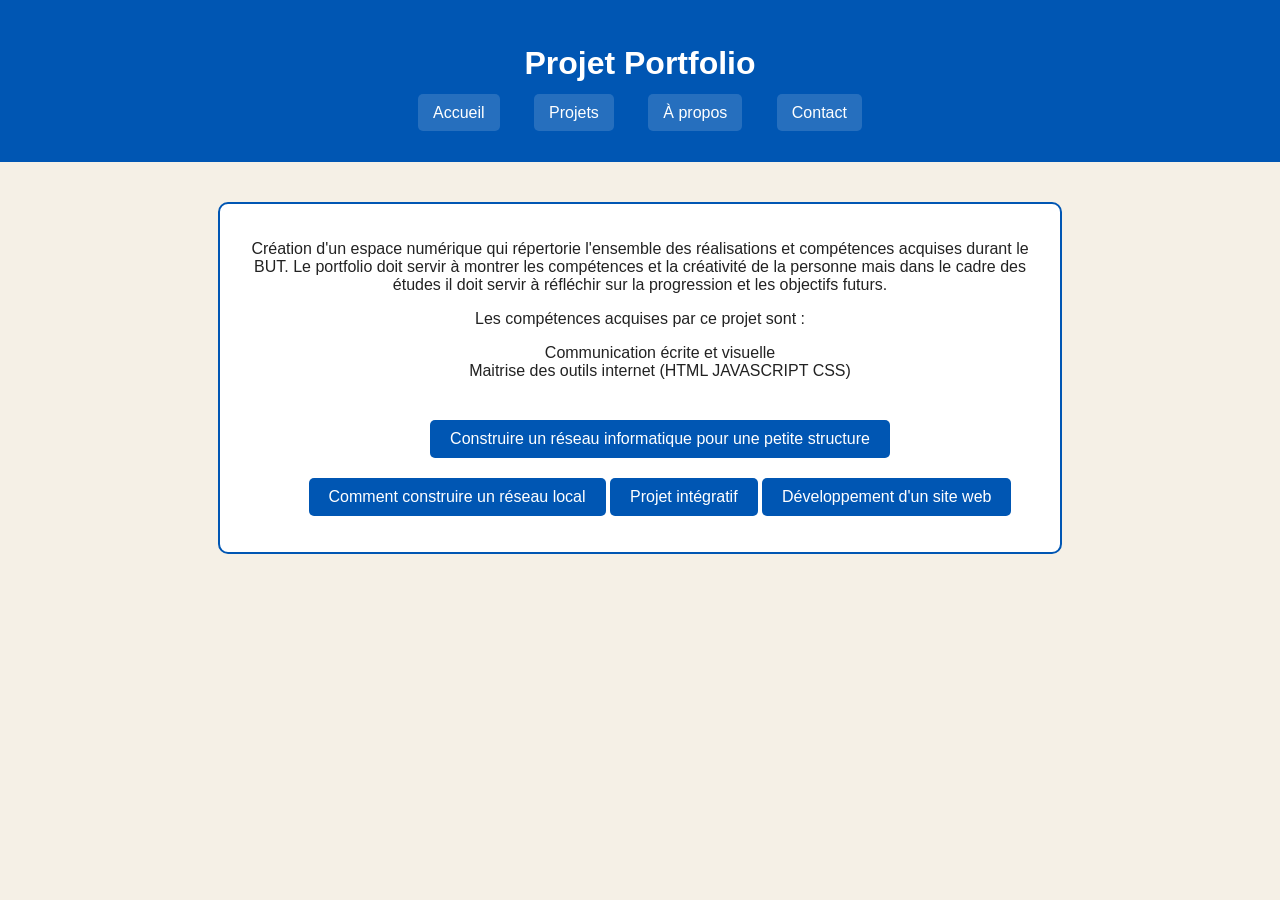
<file: SAE25/projet5.html>
<!DOCTYPE html>
<html lang="fr">
<head>
    <meta charset="UTF-8">
    <link rel="stylesheet" href="Portfolio.css">
    <title>Projet Portfolio – Tristan</title>
</head>

<body>
<header>
    <h1>Projet Portfolio</h1>

    <nav>
        <ul>
            <li><a href="index.html">Accueil</a></li>
            <li><a href="projets.html">Projets</a></li>
            <li><a href="apropos.html">À propos</a></li>
            <li><a href="contact.html">Contact</a></li>
        </ul>
    </nav>
</header>

<section>
    <p>Création d'un espace numérique qui répertorie l'ensemble des réalisations et compétences acquises durant le BUT.
    Le portfolio doit servir à montrer les compétences et la créativité de la personne mais dans le cadre des études il doit servir à réfléchir sur la progression et les objectifs futurs.</p>
    <p>Les compétences acquises par ce projet sont :</p>
        <ul style="list-style-type: none;">
            <li>Communication écrite et visuelle</li>
            <li>Maitrise des outils internet (HTML JAVASCRIPT CSS)</li></div>

    <div class="project-nav">
        <a class="btn-nav" href="projet1.html"> Construire un réseau informatique pour une petite structure</a>
        <a class="btn-nav" href="projet2.html"> Comment construire un réseau local</a>
        <a class="btn-nav" href="projet3.html"> Projet intégratif</a>
        <a class="btn-nav" href="projet4.html"> Développement d'un site web</a>
    </div>
</section>

</body>
</html>
</file>
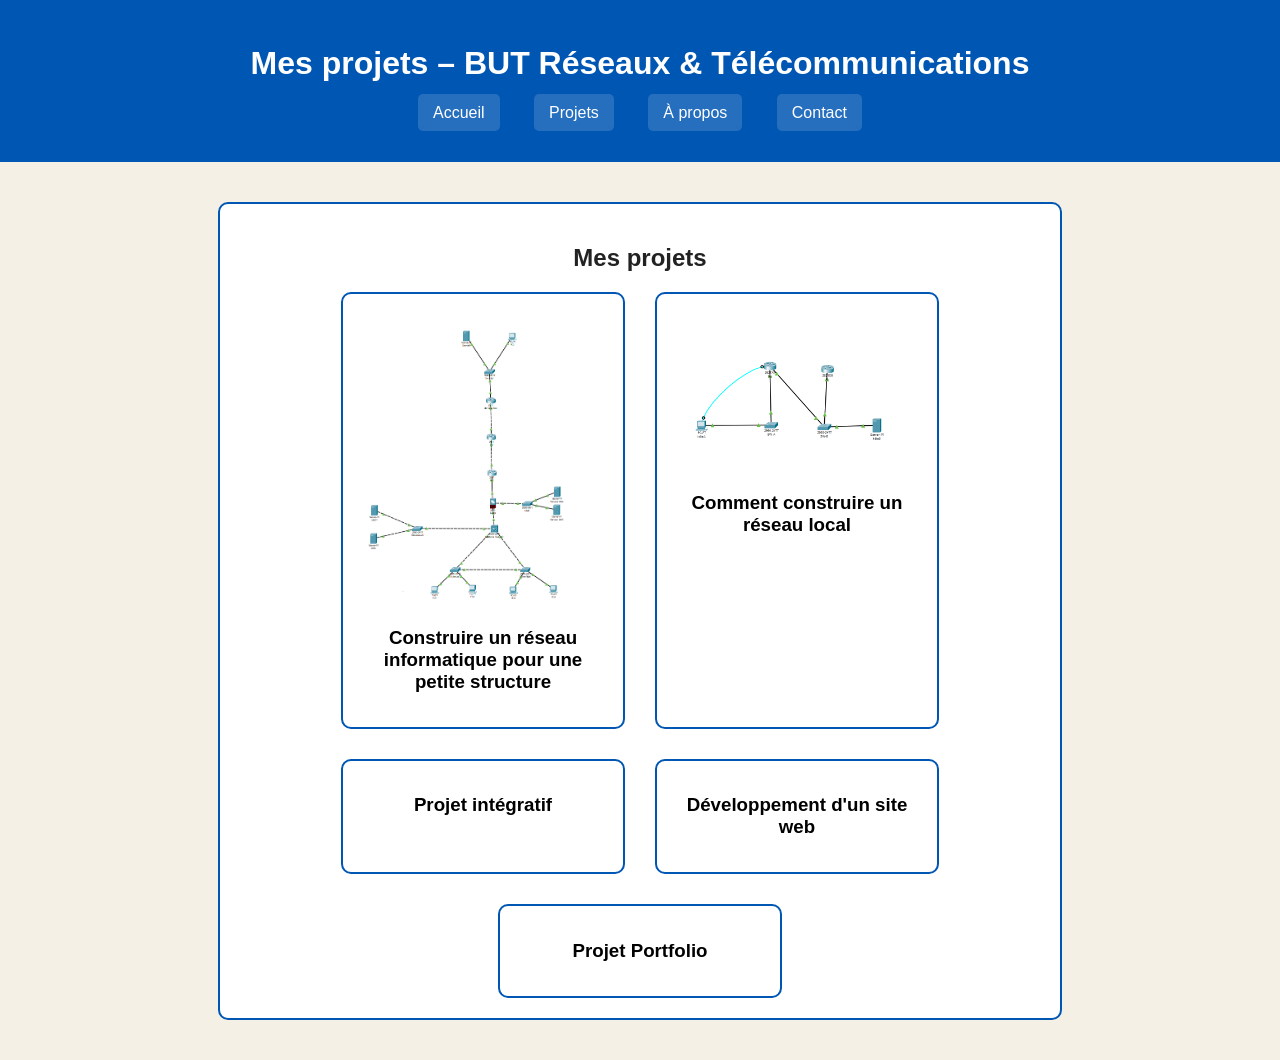
<file: SAE25/projets.html>
<!DOCTYPE html>
<html lang="fr">
<head>
    <meta charset="UTF-8">
    <link rel="stylesheet" href="Portfolio.css">
    <title>Mes projets – Tristan</title>
</head>

<body>
<header>
    <h1>Mes projets – BUT Réseaux & Télécommunications</h1>

    <nav>
        <ul>
            <li><a href="index.html">Accueil</a></li>
            <li><a href="projets.html">Projets</a></li>
            <li><a href="apropos.html">À propos</a></li>
            <li><a href="contact.html">Contact</a></li>
        </ul>
    </nav>
</header>

<section>
    <h2>Mes projets</h2>

    <div class="project-list">

        <a class="project-card" href="projet1.html">
            <img src="ProjetSAE21.png" class="project-thumb">
            <h3>Construire un réseau informatique pour une petite structure</h3>
        </a>

        <a class="project-card" href="projet2.html">
            <img src="ProjetR103.png" class="project-thumb">
            <h3>Comment construire un réseau local</h3>
        </a>

        <a class="project-card" href="projet3.html">
            <h3>Projet intégratif</h3>
        </a>

        <a class="project-card" href="projet4.html">
            <h3>Développement d'un site web</h3>
        </a>

        <a class="project-card" href="projet5.html">
            <h3>Projet Portfolio</h3>
        </a>

    </div>
</section>

</body>
</html>
</file>
<file: Portfolio.css>
/* Styles généraux */
body {
    font-family: Arial, sans-serif;
    text-align: center;
    margin: 0;
    padding: 0;
    background-image: url('');
    background-size: cover;
    background-position: center;
    background-repeat: no-repeat;
    color: black;
}

/* En-tête */
header {
    background-color: rgba(0, 0, 0, 0.7);
    color: white;
    padding: 1em;
}

/* Encadrer les sections */
section {
    border: 2px solid #000;
    border-radius: 10px;
    padding: 20px;
    margin: 40px auto;
    max-width: 800px;
    background-color: rgba(255, 255, 255, 0.9);
}

/* Boutons "En savoir plus" */
button {
    background-color: #007bff;
    color: white;
    padding: 10px 20px;
    border: none;
    border-radius: 5px;
    cursor: pointer;
    transition: 0.3s ease;
}

button:hover {
    background-color: #0056b3;
}

/* Pour la section contact */
/* Organiser les champs du formulaire sur une seule ligne */
.form-group {
    display: flex;
    justify-content: space-between;
}

.form-group input {
    width: 48%; /* Chaque champ prend 48% de la largeur pour s'aligner */
}

/* Adapter la taille du texte */
textarea {
    width: 100%;
    height: 100px;
}

/* Photos et logos */
.profile-container {
    display: flex;
    align-items: center;
    justify-content: center;
    flex-direction: column;
}

.profile-pic {
    width: auto;
    height: auto;
    max-width: 300px;
    max-height: 300px;
    border-radius: 50%;
    border: 3px solid white;
    margin-bottom: 10px;
    background-color: white;
}

.logo {
    width: 30px;
    height: auto;
    margin: 5px;
    transition: transform 0.3s ease;
}

.logo:hover {
    transform: scale(1.1);
}

/* Navigation */
nav ul {
    list-style: none;
    padding: 0;
}

nav ul li {
    display: inline;
    margin: 0 15px;
}

nav ul li a {
    color: white;
    text-decoration: none;
    padding: 10px;
    background-color: #007bff;
    border-radius: 5px;
    transition: 0.3s ease;
}

nav ul li a:hover {
    background-color: #0056b3;
}

/* Cartes de projet */
.project-card {
    border: 1px solid #ddd;
    padding: 10px;
    margin: 20px auto;
    background-color: rgba(255, 255, 255, 0.8);
    color: black;
    max-width: 600px;
}
</file>
<file: SAE25/Portfolio.css>
/* Couleurs principales */
:root {
    --primary: #0056b3;
    --secondary: #f5f0e6;
}

/* Styles généraux */
body {
    font-family: Arial, sans-serif;
    text-align: center;
    margin: 0;
    padding: 0;
    background-color: var(--secondary);
    color: #222;
}

/* En-tête */
header {
    background-color: var(--primary);
    color: white;
    padding: 1.5em;
}

/* Navigation */
nav ul {
    list-style: none;
    padding: 0;
}

nav ul li {
    display: inline;
    margin: 0 15px;
}

nav ul li a {
    color: white;
    text-decoration: none;
    padding: 10px 15px;
    background-color: rgba(255,255,255,0.15);
    border-radius: 5px;
    transition: 0.3s ease;
}

nav ul li a:hover {
    background-color: rgba(255,255,255,0.35);
}

/* Sections */
section {
    border: 2px solid var(--primary);
    border-radius: 10px;
    padding: 20px;
    margin: 40px auto;
    max-width: 800px;
    background-color: white;
}

/* Cartes de projets */
.project-list {
    display: flex;
    justify-content: center;
    gap: 30px;
    flex-wrap: wrap;
}

.project-card {
    width: 250px;
    background-color: white;
    border: 2px solid var(--primary);
    border-radius: 10px;
    padding: 15px;
    text-decoration: none;
    color: black;
    transition: 0.3s ease;
}

.project-card:hover {
    transform: scale(1.05);
    background-color: #e8eef8;
}

.project-thumb {
    width: 100%;
    border-radius: 8px;
}

.project-nav {
    margin-top: 20px;
}

/* Photos */
.profile-pic {
    max-width: 250px;
    border-radius: 50%;
    border: 4px solid var(--primary);
}

/* Logos */
.logo {
    width: 40px;
    margin: 10px;
    transition: transform 0.3s ease;
}

.logo:hover {
    transform: scale(1.1);
}

/* Formulaire */
.form-group {
    display: flex;
    justify-content: space-between;
}

.form-group input {
    width: 48%;
    padding: 10px;
}

textarea {
    width: 100%;
    height: 120px;
    padding: 10px;
}

.project-img {
    max-width: 100%;
    height: auto;
    border-radius: 10px;
}


/* Boutons */
button {
    background-color: var(--primary);
    color: white;
    padding: 12px 25px;
    border: none;
    border-radius: 5px;
    cursor: pointer;
    transition: 0.3s ease;
}

button:hover {
    background-color: #003f82;
}

/* Boutons navigation projets */
.btn-nav {
    display: inline-block;
    margin-top: 20px;
    padding: 10px 20px;
    background-color: var(--primary);
    color: white;
    text-decoration: none;
    border-radius: 5px;
    transition: 0.3s ease;
}

.btn-nav:hover {
    background-color: #003f82;
}
</file>
